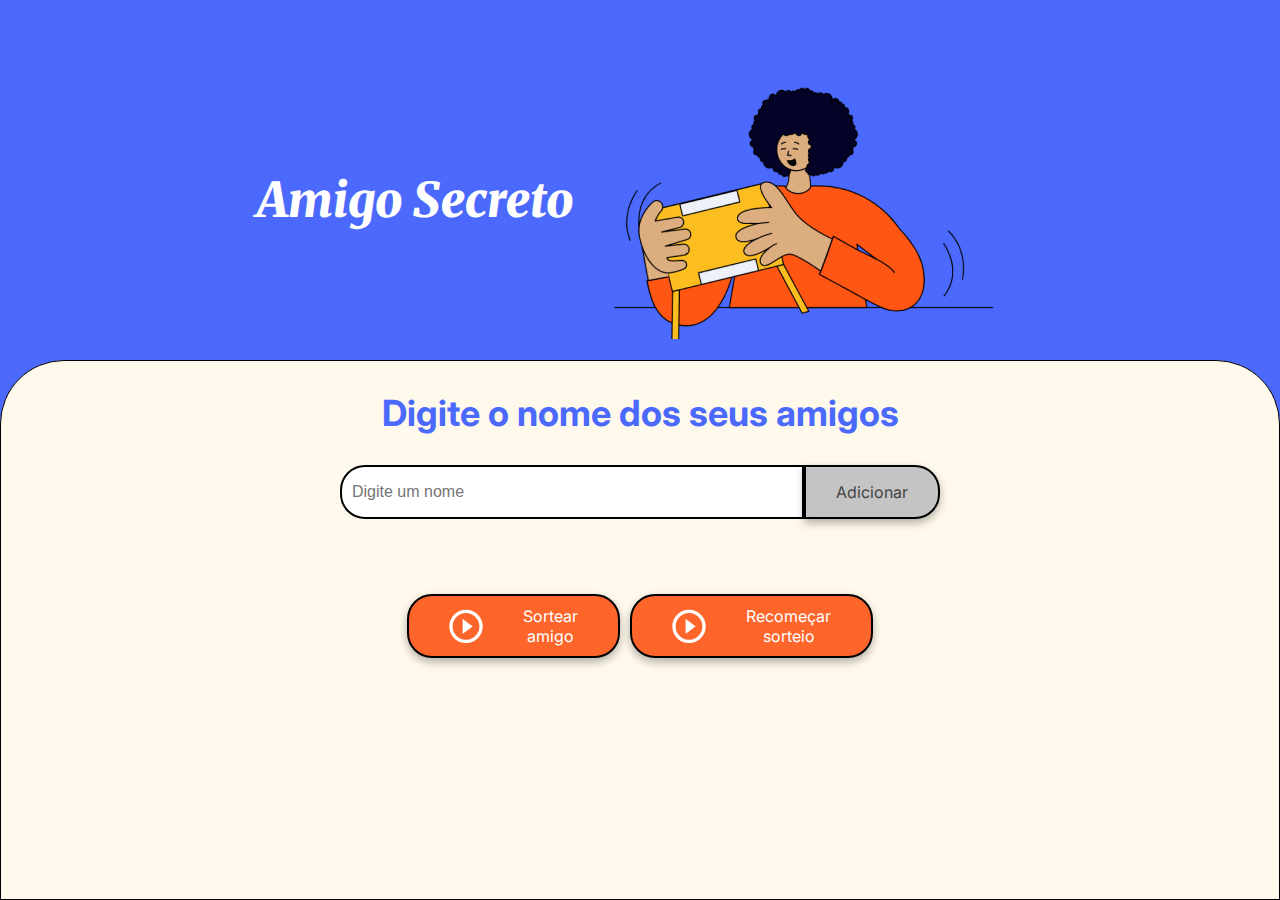
<file: 1 - Iniciante em Programação G8 - ONE/4 - Desafio-Amigo-Secreto/index.html>
<!DOCTYPE html>
<html lang="pt-br">
<head>
    <meta charset="UTF-8">
    <meta name="viewport" content="width=device-width, initial-scale=1.0">
    <link rel="stylesheet" href="style.css">
    <link rel="preconnect" href="https://fonts.googleapis.com">
    <link rel="preconnect" href="https://fonts.gstatic.com" crossorigin>
    <link href="https://fonts.googleapis.com/css2?family=Inter:wght@100;400;700;900&family=Merriweather:ital,wght@0,300;0,400;0,700;0,900;1,300;1,400;1,700;1,900&display=swap" rel="stylesheet">
    <title>Amigo Secreto</title>
</head>

<body>
    <main class="main-content">
        <header class="header-banner">
            <h1 class="main-title">Amigo Secreto</h1>
            <img src="assets/amigo-secreto.png" alt="Imagem representativa de amigo secreto">
        </header>
        
        <section class="input-section">
            <h2 class="section-title">Digite o nome dos seus amigos</h2>
            <div class="input-wrapper">
                <input type="text" id="amigo" class="input-name" placeholder="Digite um nome">
                <button class="button-add" onclick="adicionarAmigo()">Adicionar</button>
            </div>
           
            <ul id="listaAmigos" class="name-list" aria-labelledby="listaAmigos" role="list"></ul>
            <ul id="resultado" class="result-list" aria-live="polite"></ul>

            <div class="button-container">
                <button class="button-draw" onclick="sortearAmigo()" aria-label="Sortear amigo secreto">
                    <img src="assets/play_circle_outline.png" alt="Ícone para sortear">
                    Sortear amigo
                </button>
                <button class="button-draw" onclick="recomecarSorteio()" aria-label="Recomeçar sorteio">
                    <img src="assets/play_circle_outline.png" alt="Ícone para recomeçar">
                    Recomeçar sorteio
                </button>
            </div>
        </section>
    </main>

    <script src="app.js" defer></script>
</body>
</html>
</file>
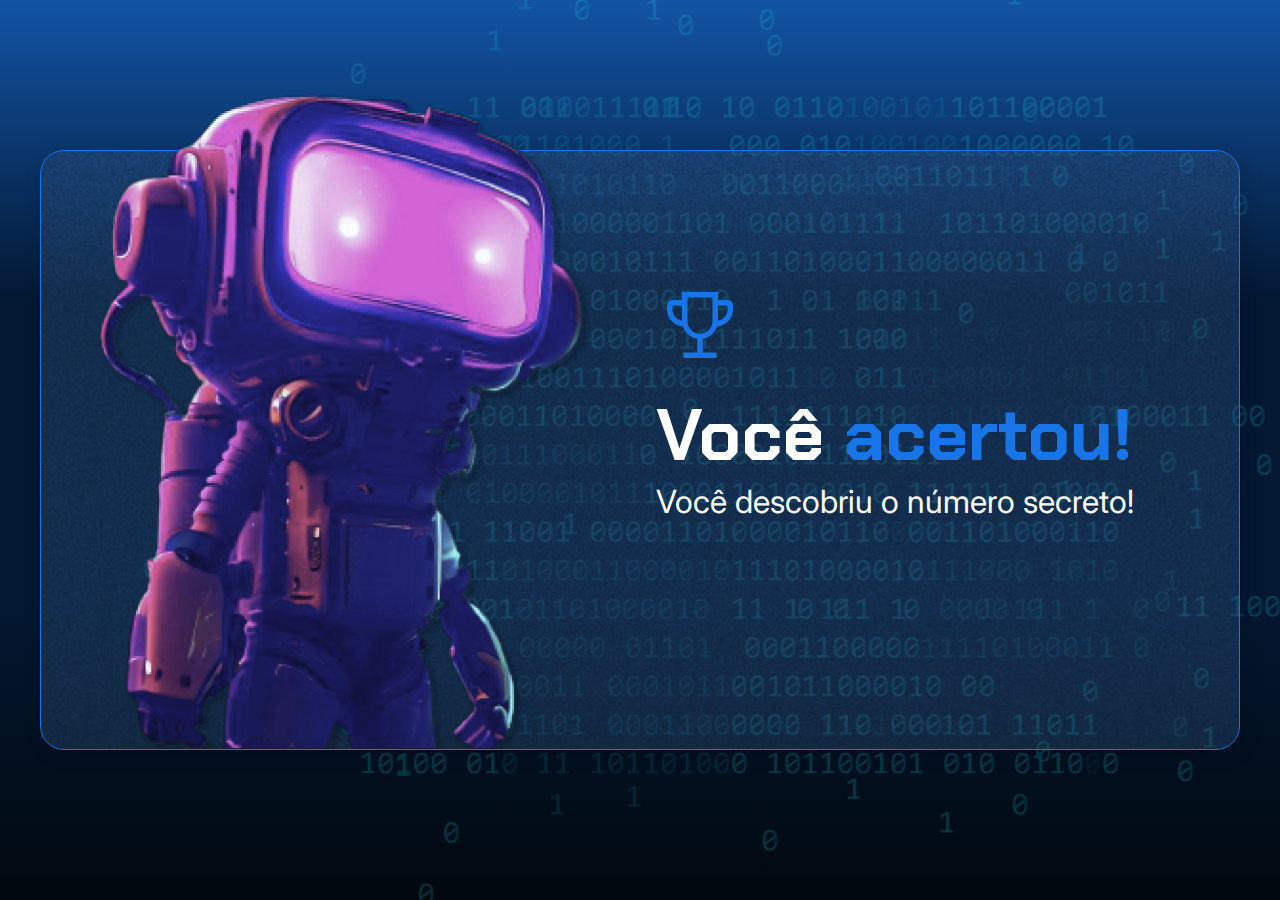
<file: 1 - Iniciante em Programação G8 - ONE/1 - Aprenda lógica de programação/1 - logica-js-projeto_inicial/index.html>
<!DOCTYPE html>
<html lang="en">

<head>
    <meta charset="UTF-8">
    <meta name="viewport" content="width=device-width, initial-scale=1.0">
    <link rel="preconnect" href="https://fonts.googleapis.com">
    <link rel="preconnect" href="https://fonts.gstatic.com" crossorigin>
    <link href="https://fonts.googleapis.com/css2?family=Chakra+Petch:wght@700&family=Inter:wght@400;700&display=swap"
        rel="stylesheet">
    <link rel="stylesheet" href="style.css">
    <title>JS Game</title>
</head>

<body>
    <div class="container">
        <div class="container__conteudo">
            <img src="./img/robot.png" alt="robô mergulhador" class="container__imagem-robo" />
            <div class="container__informacoes">
                <img src="./img/trophy.png" alt="ícone de um troféu" />
                 <div class="container__texto">
                    <h1>Você <span class="container__texto-azul">acertou!</span></h1>
                    <h2>Você descobriu o número secreto!</h2>
                </div>
            </div>
        </div>
    </div>
    <script src="app.js" defer></script>
</body>

</html>
</file>
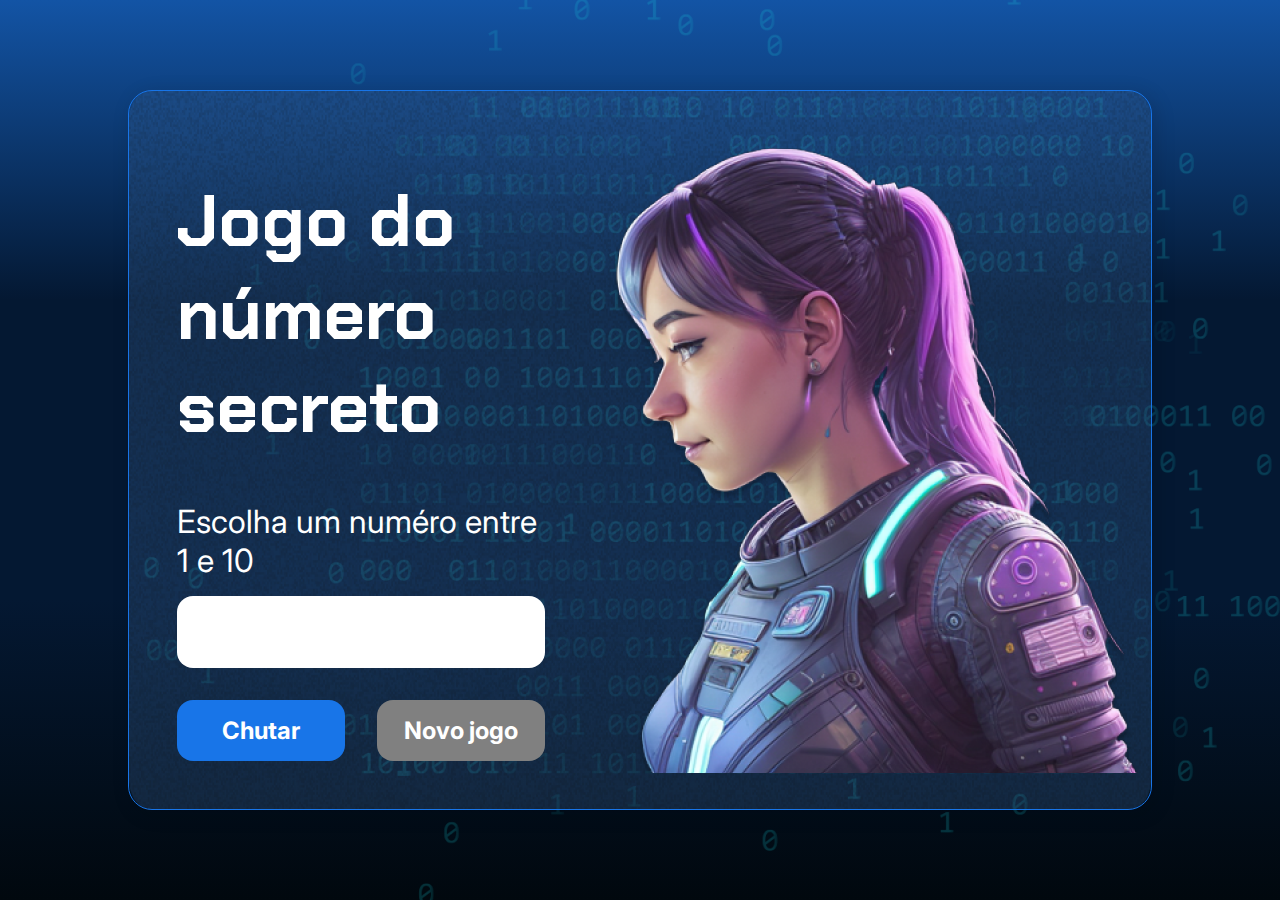
<file: 1 - Iniciante em Programação G8 - ONE/2 - Lógica de programação: explore funções e listas/1 - js-curso-2-aula1/index.html>
<!DOCTYPE html>
<html lang="pt-br">

<head>
    <meta charset="UTF-8">
    <meta name="viewport" content="width=device-width, initial-scale=1.0">
    <script src="https://code.responsivevoice.org/responsivevoice.js"></script>
    <link rel="preconnect" href="https://fonts.googleapis.com">
    <link rel="preconnect" href="https://fonts.gstatic.com" crossorigin>
    <link href="https://fonts.googleapis.com/css2?family=Chakra+Petch:wght@700&family=Inter:wght@400;700&display=swap"
        rel="stylesheet">
    <link rel="stylesheet" href="style.css">
    <title>JS Game</title>
</head>

<body>

    <div class="container">
        <div class="container__conteudo">
            <div class="container__informacoes">
                <div class="container__texto">
                    <h1></h1>
                    <p class="texto__paragrafo"></p>
                </div>
                <input type="number" min="1" max="10" class="container__input">
                <div class="chute container__botoes">
                    <button onclick="verificarChute()" class="container__botao">Chutar</button>
                    <button onclick="" id="reiniciar" class="container__botao" disabled>Novo jogo</button>
                </div>
            </div>
            <img src="./img/ia.png" alt="Uma pessoa olhando para a esquerda" class="container__imagem-pessoa" />
        </div>
    </div>




    <script src="app.js" defer></script>
</body>

</html>
</file>
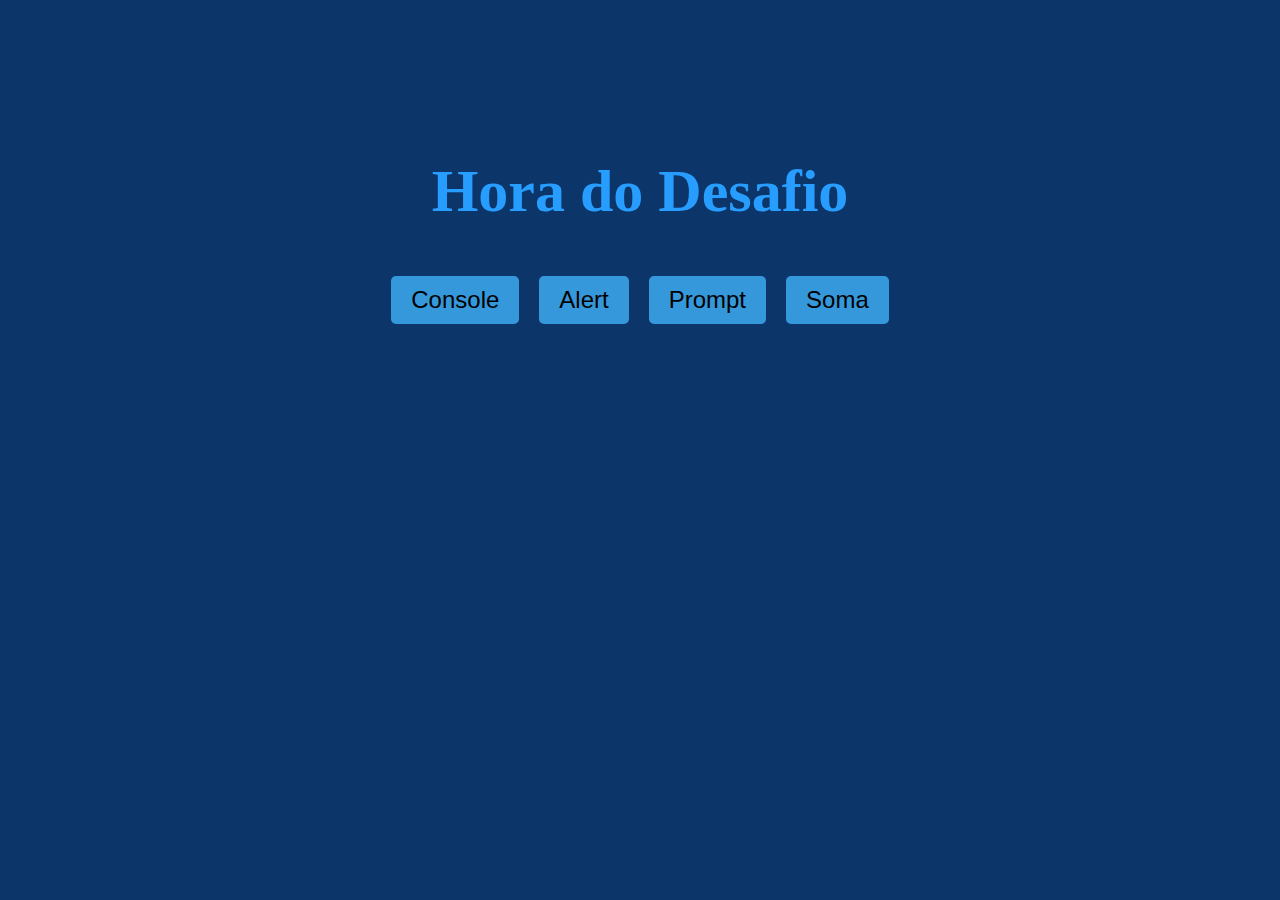
<file: 1 - Iniciante em Programação G8 - ONE/2 - Lógica de programação: explore funções e listas/2 - js-curso-2-desafio_1/index.html>
<!DOCTYPE html>
<html lang="en">
<head>
    <meta charset="UTF-8">
    <meta name="viewport" content="width=device-width, initial-scale=1.0">
    <link rel="stylesheet" href="style.css">
    <title>Document</title>
</head>
<body>
    <header>
        <h1></h1>
    </header>
    <main class="container">
        <button onclick="consoleButton()" class="button">Console</button>
        <button onclick="alertButton()" class="button">Alert</button>
        <button onclick="promptButtton()" class="button">Prompt</button>
        <button onclick="somaButtton()" class="button">Soma</button>
    </main>

      <script src="app.js"></script>
</body>
</html>
</file>
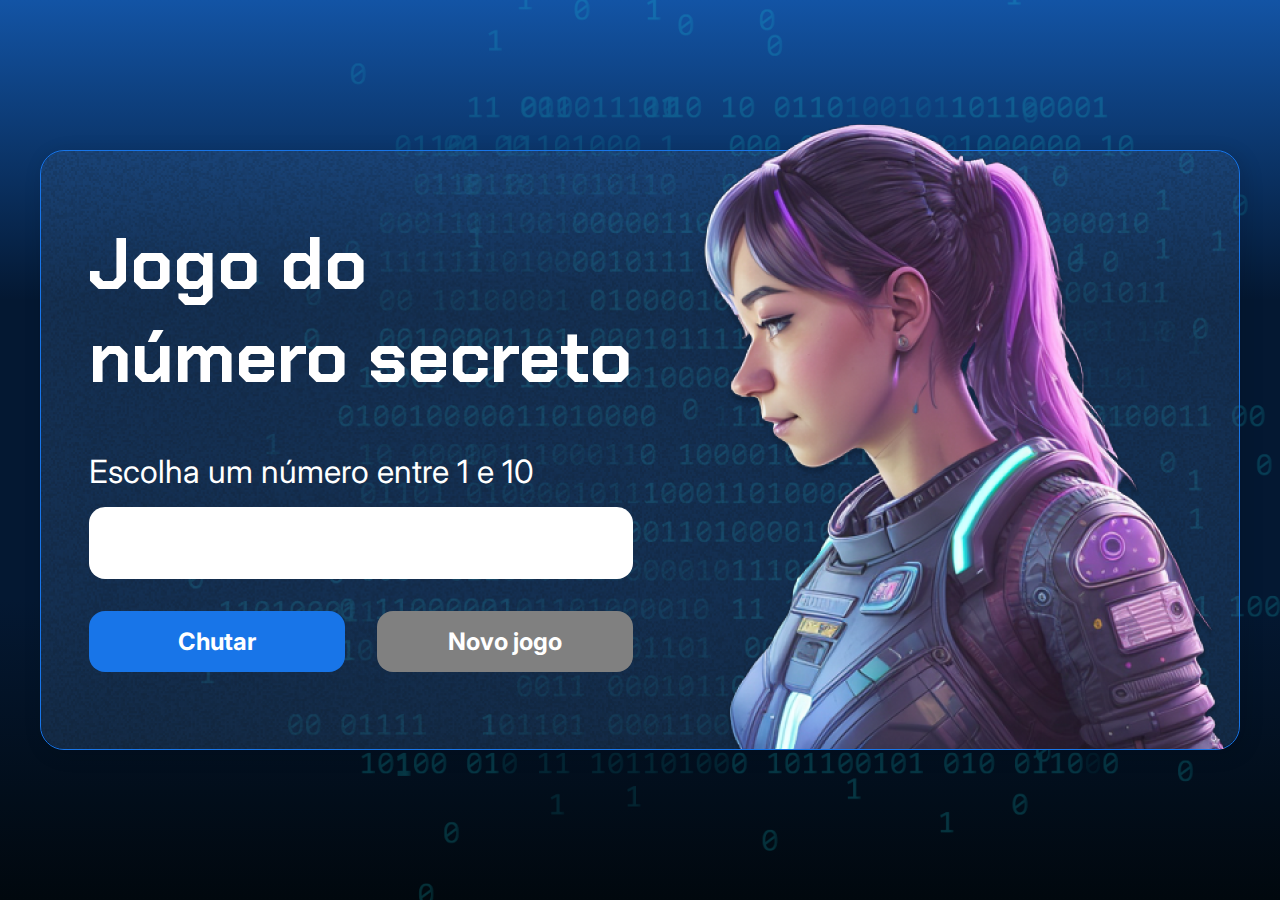
<file: 1 - Iniciante em Programação G8 - ONE/2 - Lógica de programação: explore funções e listas/4 - js-curso-2-aula_2/index.html>
<!DOCTYPE html>
<html lang="pt-br">

<head>
    <meta charset="UTF-8">
    <meta name="viewport" content="width=device-width, initial-scale=1.0">
    <script src="https://code.responsivevoice.org/responsivevoice.js"></script>
    <link rel="preconnect" href="https://fonts.googleapis.com">
    <link rel="preconnect" href="https://fonts.gstatic.com" crossorigin>
    <link href="https://fonts.googleapis.com/css2?family=Chakra+Petch:wght@700&family=Inter:wght@400;700&display=swap"
        rel="stylesheet">
    <link rel="stylesheet" href="style.css">
    <title>JS Game</title>
</head>

<body>
    <div class="container">
        <div class="container__conteudo">
            <div class="container__informacoes">
                <div class="container__texto">
                    <h1>Adivinhe o <span class="container__texto-azul">numero secreto</span></h1>
                    <p class="texto__paragrafo">Escolha um número entre 1 a 10</p>
                </div>
                <input type="number" min="1" max="10" class="container__input">
                <div class="chute container__botoes">
                    <button onclick="verificarChute()" class="container__botao">Chutar</button>
                    <button onclick="limparCampo()" id="reiniciar" class="container__botao" disabled>Novo jogo</button>
                </div>
            </div>
            <img src="./img/ia.png" alt="Uma pessoa olhando para a esquerda" class="container__imagem-pessoa" />
        </div>
    </div>




    <script src="app.js" defer></script>
</body>

</html>
</file>
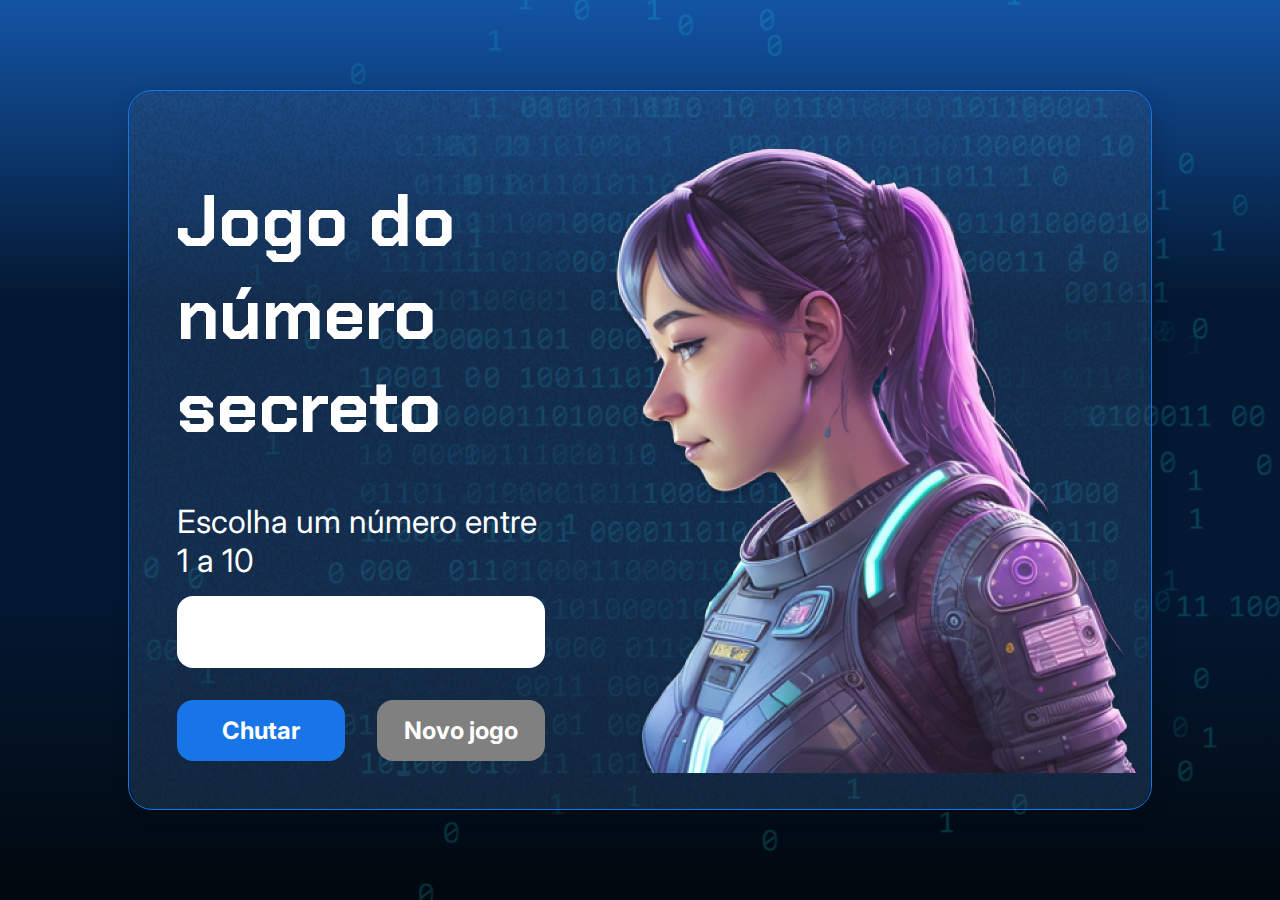
<file: 1 - Iniciante em Programação G8 - ONE/3 - Git e GitHub: compartilhando e colaborando em projetos/1 - git-github-projeto_inicial/index.html>
<!DOCTYPE html>
<html lang="pt-br">

<head>
    <meta charset="UTF-8">
    <meta name="viewport" content="width=device-width, initial-scale=1.0">
    <script src="https://code.responsivevoice.org/responsivevoice.js"></script>
    <link rel="preconnect" href="https://fonts.googleapis.com">
    <link rel="preconnect" href="https://fonts.gstatic.com" crossorigin>
    <link href="https://fonts.googleapis.com/css2?family=Chakra+Petch:wght@700&family=Inter:wght@400;700&display=swap"
        rel="stylesheet">
    <link rel="stylesheet" href="style.css">
    <title>JS Game</title>
</head>

<body>

    <div class="container">
        <div class="container__conteudo">
            <div class="container__informacoes">
                <div class="container__texto">
                    <h1>Adivinhe o <span class="container__texto-azul">numero secreto</span></h1>
                    <p class="texto__paragrafo">Escolha um número entre 1 a 10</p>
                </div>
                <input type="number" min="1" max="10" class="container__input">
                <div class="chute container__botoes">
                    <button onclick="verificarChute()" class="container__botao">Chutar</button>
                    <button onclick="reiniciarJogo()" id="reiniciar" class="container__botao" disabled>Novo jogo</button>
                </div>
            </div>
            <img src="./img/ia.png" alt="Uma pessoa olhando para a esquerda" class="container__imagem-pessoa" />
        </div>
    </div>




    <script src="app.js" defer></script>
</body>

</html>
</file>
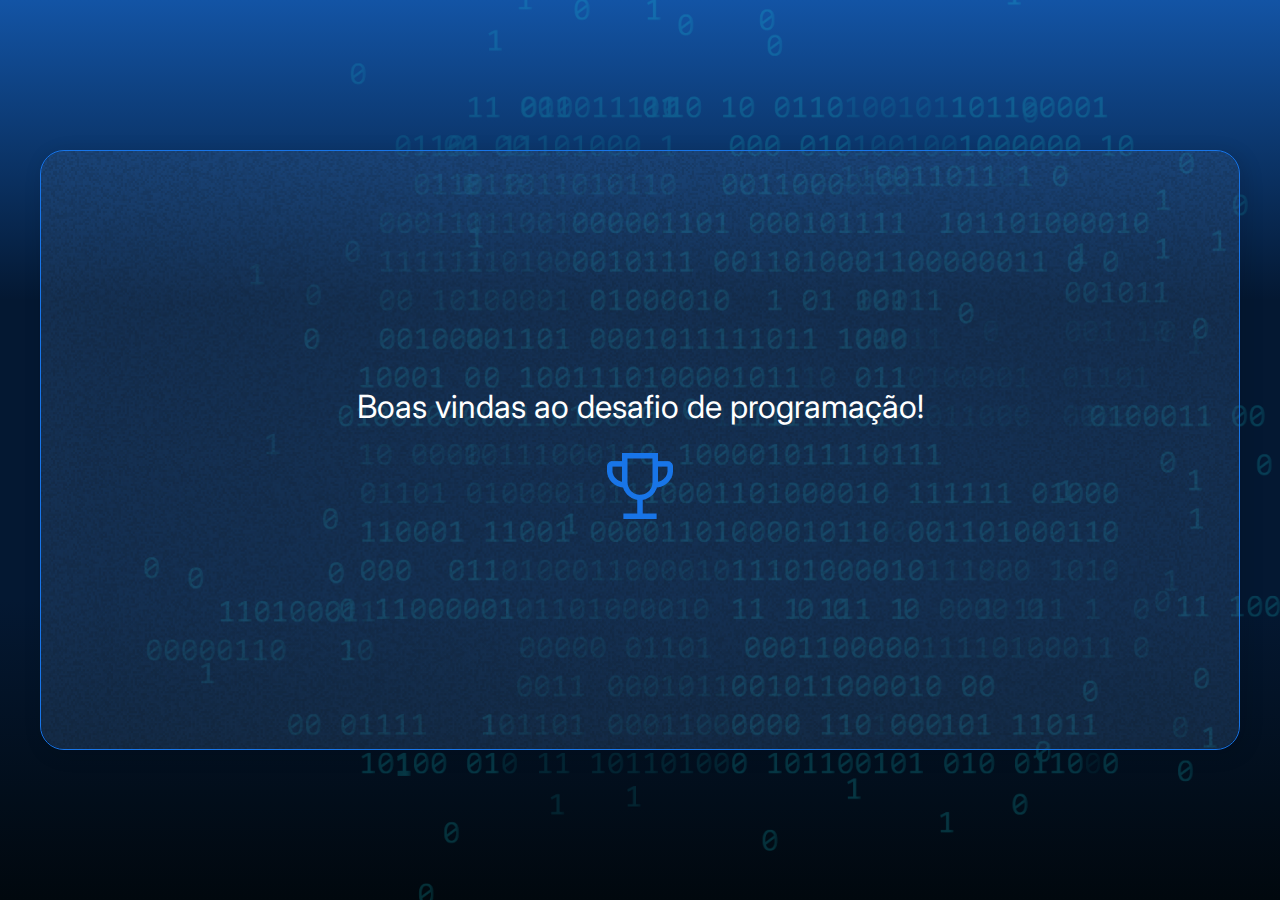
<file: 1 - Iniciante em Programação G8 - ONE/1 - Aprenda lógica de programação/2 - desafio-js-projeto_inicial/logica-js-projeto_inicial/index.html>
<!DOCTYPE html>
<html lang="en">

<head>
    <meta charset="UTF-8">
    <meta name="viewport" content="width=device-width, initial-scale=1.0">
    <link rel="preconnect" href="https://fonts.googleapis.com">
    <link rel="preconnect" href="https://fonts.gstatic.com" crossorigin>
    <link href="https://fonts.googleapis.com/css2?family=Chakra+Petch:wght@700&family=Inter:wght@400;700&display=swap"
        rel="stylesheet">
    <link rel="stylesheet" href="style.css">
    <title>Desafio JS</title>
</head>

<body>
    <div class="container">
        <div class="container__conteudo">
            <div class="container__informacoes">
                <div class="container__texto">
                    <h2>Boas vindas ao desafio de programação!</h2>
                </div>
                <img src="./img/trophy.png" alt="ícone de um troféu" />
            </div>
        </div>
    </div>
    <script src="app.js" defer></script>
</body>

</html>
</file>
<file: 1 - Iniciante em Programação G8 - ONE/4 - Desafio-Amigo-Secreto/style.css>
:root {
    --color-primary: #4B69FD;
    --color-secondary: #FFF9EB;
    --color-tertiary: #C4C4C4;
    --color-button: #fe652b;
    --color-button-hover: #e55720;
    --color-text: #444444;
    --color-white: #FFFFFF;
}

/* Estilos gerais */
* {
    margin: 0;
    padding: 0;
    box-sizing: border-box;
}

body {
    height: 100vh;
    background-color: var(--color-primary);
    display: flex;
    justify-content: center;
    align-items: center;
}

.main-content {
    display: flex;
    flex-direction: column;
    height: 100%;
    width: 100%;
}

/* Banner */
.header-banner {
    flex: 40%;
    display: flex;
    justify-content: center;
    align-items: center;
    padding: 40px 0 0;
}

/* Seção de entrada */
.input-section {
    flex: 60%;
    background-color: var(--color-secondary);
    border: 1px solid #000;
    border-radius: 64px 64px 0 0;
    display: flex;
    flex-direction: column;
    align-items: center;
    padding: 20px;
    width: 100%;
}

/* Títulos */
.main-title {
    font-size: 48px;
    font-family: "Merriweather", serif;
    font-weight: 900;
    font-style: italic;
    color: var(--color-white);
}

.section-title {
    font-family: "Inter", serif;
    font-size: 36px;
    font-weight: 700;
    color: var(--color-primary);
    margin: 10px 0;
    text-align: center;
}

/* Contêineres de entrada e botão */
.input-wrapper {
    display: flex;
    justify-content: center;
    width: 100%;
    max-width: 600px;
    margin-top: 20px;
}

.input-name {
    width: 100%;
    padding: 10px;
    border: 2px solid #000;
    border-radius: 25px 0 0 25px;
    font-size: 16px;
}

.button-container {
    display: flex;
    gap: 10px;
    width: 300px;
    justify-content: center;
}

/* Estilos de entrada de texto */
.input-title {
    flex: 1;
    padding: 10px 15px;
    font-size: 16px;
    border: 2px solid #333;
    border-right: none;
    border-radius: 25px 0 0 25px;
    font-family: "Merriweather", serif;
    box-shadow: 0 4px 8px rgba(0, 0, 0, 0.3);
}

/* Estilos de botão */
button {
    padding: 15px 30px;
    font-family: "Inter", sans-serif;
    font-size: 16px;
    border: 2px solid #000;
    border-radius: 25px;
    box-shadow: 0 4px 8px rgba(0, 0, 0, 0.3);
    cursor: pointer;
}

.button-add {
    background-color: var(--color-tertiary);
    color: var(--color-text);
    border-radius: 0 25px 25px 0;
}

.button-add:hover {
    background-color: #a1a1a1;
}

/* Listas */
ul {
    list-style-type: none;
    color: var(--color-text);
    font-family: "Inter", sans-serif;
    font-size: 18px;
    margin: 20px 0;
}

.result-list {
    margin-top: 15px;
    color: #05DF05;
    font-size: 22px;
    font-weight: bold;
    text-align: center;
}

/* Botão de sortear título */
.button-draw {
    display: flex;
    align-items: center;
    width: 100%;
    padding: 10px 40px;
    color: var(--color-white);
    background-color: var(--color-button);
    font-size: 16px;
}

.button-draw img {
    margin-right: 40px;
}

.button-draw:hover {
    background-color: var(--color-button-hover);
}
</file>
<file: 1 - Iniciante em Programação G8 - ONE/1 - Aprenda lógica de programação/1 - logica-js-projeto_inicial/style.css>
* {
    box-sizing: border-box;
    margin: 0;
    padding: 0;
    color: white;
}

body {
    background: linear-gradient(#1354A5 0%, #041832 33.33%, #041832 66.67%, #01080E 100%);
    height: 100vh;
    display: flex;
    align-items: center;
    justify-content: center;
}


body::before {
    background-image: url("img/code.png");
    background-repeat: no-repeat;
    background-position: right;
    content: "";
    display: block;
    position: absolute;
    width: 100%;
    height: 100%;
    opacity: 0.4;
}

.container {
    width: 1200px;
    height: 600px;
    display: flex;
    align-items: center;
    justify-content: space-between;
    border-radius: 24px;
    border: 1px solid #1875E8;
    box-shadow: 4px 4px 20px 0px rgba(1, 8, 14, 0.15);
    background-image: url("img/Ruido.png");
    background-size: 100% 100%;
    position: relative;
}

.container__conteudo {
    display: flex;
    align-items: center;
    position: absolute;
    bottom: 0;
}

.container__informacoes {
    flex: 1;
    padding: 20px;
}

.container__botao {
    border-radius: 16px;
    background: #1875E8;
    padding: 16px 24px;
    width: 100%;
    font-size: 24px;
    font-weight: 700;
    border: none;
    margin-top: 16px;
}

.container__texto {
    margin: 16px 0 16px 0;
}

.container__texto-azul {
    color: #1875E8;
}

h1 {
    font-family: 'Chakra Petch', sans-serif;
    font-size: 72px;
}

h2,
p,
button {
    font-family: 'Inter', sans-serif;
}

h2 {
    font-size: 32px;
    font-weight: 400;
}
</file>
<file: 1 - Iniciante em Programação G8 - ONE/2 - Lógica de programação: explore funções e listas/1 - js-curso-2-aula1/style.css>
* {
    box-sizing: border-box;
    margin: 0;
    padding: 0;
    color: white;
}

body {
    background: linear-gradient(#1354A5 0%, #041832 33.33%, #041832 66.67%, #01080E 100%);
    height: 100vh;
    display: flex;
    align-items: center;
    justify-content: center;
}


body::before {
    background-image: url("img/code.png");
    background-repeat: no-repeat;
    background-position: right;
    content: "";
    display: block;
    position: absolute;
    width: 100%;
    height: 100%;
    opacity: 0.4;
}

.container {
    width: 80%;
    height: 80%;
    display: flex;
    align-items: center;
    justify-content: space-between;
    border-radius: 24px;
    border: 1px solid #1875E8;
    box-shadow: 4px 4px 20px 0px rgba(1, 8, 14, 0.15);
    background-image: url("img/Ruido.png");
    background-size: 100% 100%;
    position: relative;
}


.container__conteudo {
    display: flex;
    align-items: center;
    position: absolute;
    bottom: 0;
}

.container__informacoes {
    flex: 1;
    padding: 3rem;
}

.container__botao {
    border-radius: 16px;
    background: #1875E8;
    padding: 16px 24px;
    width: 100%;
    font-size: 24px;
    font-weight: 700;
    border: none;
    margin-top: 2rem;
}

.container__texto {
    margin: 16px 0 16px 0;
}

.container__texto-azul {
    color: #1875E8;
}

.container__input {
    width: 100%;
    height: 72px;
    border-radius: 16px;
    background-color: #FFF;
    border: none;
    color: #1875E8;
    padding: 2rem;
    font-size: 24px;
    font-weight: 700;
    font-family: 'Inter', sans-serif;
}

.container__botoes {
    display: flex;
    gap: 2em;
}

h1 {
    font-family: 'Chakra Petch', sans-serif;
    font-size: 72px;
    padding-bottom: 3rem;
}

p,
button {
    font-family: 'Inter', sans-serif;
}

.texto__paragrafo {
    font-size: 32px;
    font-weight: 400;
}

button:disabled {
    background-color: gray;
}

@media screen and (max-width: 1250px) {

    h1 {
        font-size: 50px;
    }

    .container__botao {
        font-size: 16px;
    }


    .texto__paragrafo {
        font-size: 24px;
    }

    .container__imagem-pessoa {
        display: none;
    }

    .container__conteudo {
        display: block;
        position: inherit;
    }

    .container__informacoes {
        padding: 1rem
    }
}
</file>
<file: 1 - Iniciante em Programação G8 - ONE/2 - Lógica de programação: explore funções e listas/2 - js-curso-2-desafio_1/style.css>
header {
  text-align: center;
  font-size: 30px;
  color: #279EFF;
}

main, html {
  margin: 0;
  padding: 0;
  height: 50%;
  display: flex;
  justify-content: center;
  align-items: center;
  background-color: #0C356A;
}

.container {
  text-align: center;
  color: #279EFF;
}

.button {
  padding: 10px 20px;
  margin: 10px;
  font-size: 24px;
  border: none;
  background-color: #3498db;
  cursor: pointer;
  border-radius: 5px;
}

.button:hover {
  background-color: #2980b9;
}
</file>
<file: 1 - Iniciante em Programação G8 - ONE/2 - Lógica de programação: explore funções e listas/4 - js-curso-2-aula_2/style.css>
* {
    box-sizing: border-box;
    margin: 0;
    padding: 0;
    color: white;
}

body {
    background: linear-gradient(#1354A5 0%, #041832 33.33%, #041832 66.67%, #01080E 100%);
    height: 100vh;
    display: flex;
    align-items: center;
    justify-content: center;
}


body::before {
    background-image: url("img/code.png");
    background-repeat: no-repeat;
    background-position: right;
    content: "";
    display: block;
    position: absolute;
    width: 100%;
    height: 100%;
    opacity: 0.4;
}

.container {
    width: 1200px;
    height: 600px;
    display: flex;
    align-items: center;
    justify-content: space-between;
    border-radius: 24px;
    border: 1px solid #1875E8;
    box-shadow: 4px 4px 20px 0px rgba(1, 8, 14, 0.15);
    background-image: url("img/Ruido.png");
    background-size: 100% 100%;
    position: relative;
}


.container__conteudo {
    display: flex;
    align-items: center;
    position: absolute;
    bottom: 0;
}

.container__informacoes {
    flex: 1;
    padding: 3rem;
}

.container__botao {
    border-radius: 16px;
    background: #1875E8;
    padding: 16px 24px;
    width: 100%;
    font-size: 24px;
    font-weight: 700;
    border: none;
    margin-top: 2rem;
}

button:disabled {
    background-color: gray;
}

.container__texto {
    margin: 16px 0 16px 0;
}

.container__texto-azul {
    color: #1875E8;
}

.container__input {
    width: 100%;
    height: 72px;
    border-radius: 16px;
    background-color: #FFF;
    border: none;
    color: #1875E8;
    padding: 2rem;
    font-size: 24px;
    font-weight: 700;
    font-family: 'Inter', sans-serif;
}

.container__botoes {
    display: flex;
    gap: 2em;
}

h1 {
    font-family: 'Chakra Petch', sans-serif;
    font-size: 72px;
    padding-bottom: 3rem;
}

p,
button {
    font-family: 'Inter', sans-serif;
}

.texto__paragrafo {
    font-size: 32px;
    font-weight: 400;
}
</file>
<file: 1 - Iniciante em Programação G8 - ONE/3 - Git e GitHub: compartilhando e colaborando em projetos/1 - git-github-projeto_inicial/style.css>
* {
    box-sizing: border-box;
    margin: 0;
    padding: 0;
    color: white;
}

body {
    background: linear-gradient(#1354A5 0%, #041832 33.33%, #041832 66.67%, #01080E 100%);
    height: 100vh;
    display: flex;
    align-items: center;
    justify-content: center;
}


body::before {
    background-image: url("img/code.png");
    background-repeat: no-repeat;
    background-position: right;
    content: "";
    display: block;
    position: absolute;
    width: 100%;
    height: 100%;
    opacity: 0.4;
}

.container {
    width: 80%;
    height: 80%;
    display: flex;
    align-items: center;
    justify-content: space-between;
    border-radius: 24px;
    border: 1px solid #1875E8;
    box-shadow: 4px 4px 20px 0px rgba(1, 8, 14, 0.15);
    background-image: url("img/Ruido.png");
    background-size: 100% 100%;
    position: relative;
}


.container__conteudo {
    display: flex;
    align-items: center;
    position: absolute;
    bottom: 0;
}

.container__informacoes {
    flex: 1;
    padding: 3rem;
}

.container__botao {
    border-radius: 16px;
    background: #1875E8;
    padding: 16px 24px;
    width: 100%;
    font-size: 24px;
    font-weight: 700;
    border: none;
    margin-top: 2rem;
}

.container__texto {
    margin: 16px 0 16px 0;
}

.container__texto-azul {
    color: #1875E8;
}

.container__input {
    width: 100%;
    height: 72px;
    border-radius: 16px;
    background-color: #FFF;
    border: none;
    color: #1875E8;
    padding: 2rem;
    font-size: 24px;
    font-weight: 700;
    font-family: 'Inter', sans-serif;
}

.container__botoes {
    display: flex;
    gap: 2em;
}

h1 {
    font-family: 'Chakra Petch', sans-serif;
    font-size: 72px;
    padding-bottom: 3rem;
}

p,
button {
    font-family: 'Inter', sans-serif;
}

.texto__paragrafo {
    font-size: 32px;
    font-weight: 400;
}

button:disabled {
    background-color: gray;
}

@media screen and (max-width: 1250px) {

    h1 {
        font-size: 50px;
    }

    .container__botao {
        font-size: 16px;
    }


    .texto__paragrafo {
        font-size: 24px;
    }

    .container__imagem-pessoa {
        display: none;
    }

    .container__conteudo {
        display: block;
        position: inherit;
    }

    .container__informacoes {
        padding: 1rem
    }
}
</file>
<file: 1 - Iniciante em Programação G8 - ONE/1 - Aprenda lógica de programação/2 - desafio-js-projeto_inicial/logica-js-projeto_inicial/style.css>
* {
    box-sizing: border-box;
    margin: 0;
    padding: 0;
    color: white;
}

body {
    background: linear-gradient(#1354A5 0%, #041832 33.33%, #041832 66.67%, #01080E 100%);
    height: 100vh;
    display: flex;
    align-items: center;
    justify-content: center;
}


body::before {
    background-image: url("img/code.png");
    background-repeat: no-repeat;
    background-position: right;
    content: "";
    display: block;
    position: absolute;
    width: 100%;
    height: 100%;
    opacity: 0.4;
}

.container {
    width: 1200px;
    height: 600px;
    display: flex;
    align-items: center;
    justify-content: space-between;
    border-radius: 24px;
    border: 1px solid #1875E8;
    box-shadow: 4px 4px 20px 0px rgba(1, 8, 14, 0.15);
    background-image: url("img/Ruido.png");
    background-size: 100% 100%;
    position: relative;
}

.container__conteudo {
    display: flex;
    align-items: center;
    justify-content: center;
    height: 100%; 
    width: 100%; 
}

.container__informacoes {
    display: flex;
    align-items: center;
    justify-content: center;
    flex-direction: column;
}

.container__botao {
    border-radius: 16px;
    background: #1875E8;
    padding: 16px 24px;
    width: 100%;
    font-size: 24px;
    font-weight: 700;
    border: none;
    margin-top: 16px;
}

.container__texto {
    margin: 16px 0 16px 0;
}

.container__texto-azul {
    color: #1875E8;
}

h1 {
    font-family: 'Chakra Petch', sans-serif;
    font-size: 72px;
}

h2,
p,
button {
    font-family: 'Inter', sans-serif;
}

h2 {
    font-size: 32px;
    font-weight: 400;
}
</file>
